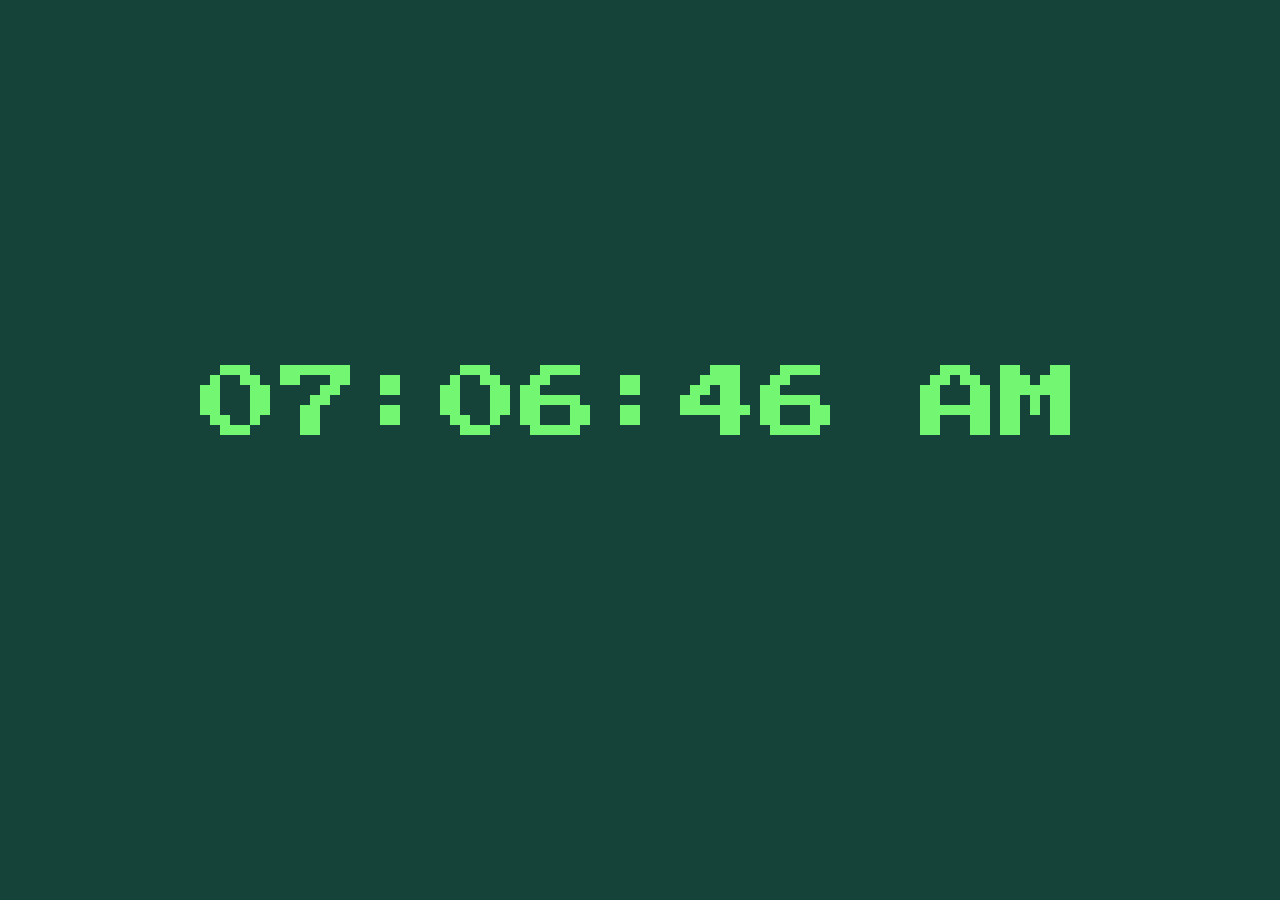
<file: index.html>
<!DOCTYPE html>
<html lang="en">
<head>
    <meta charset="UTF-8">
    <meta http-equiv="X-UA-Compatible" content="IE=edge">
    <meta name="viewport" content="width=device-width, initial-scale=1.0">
    <link rel="stylesheet" href="index.css">
    <title>JavaScript Clock</title>
</head>
<body>
    <div class="clock-wrapper">
        <div id="clock" onload="currentClockTime()"></div>
    </div>
</body>
<script src="main.js"></script>
</html>
</file>
<file: index.css>
@import url('https://fonts.googleapis.com/css2?family=Press+Start+2P&display=swap');
body{
    font-family: 'Press Start 2P', cursive;
    margin: 0;
    background-color: #164339;
    display: flex;
    justify-content: center;
    align-items: center;
}
.clock-wrapper{
    height: 90vh;
    display: flex;
    justify-content: center;
    align-items: center; 
}
#clock{
    font-size: 5rem;
    color: #73F773;
    margin: 0 auto;
}
  @media only screen and (min-width:0px) and (max-width: 480px){
     .clock-wrapper{
         width: 90%;
         max-width: 100%;
     }
     #clock{
     width:100%;
     }
</file>
